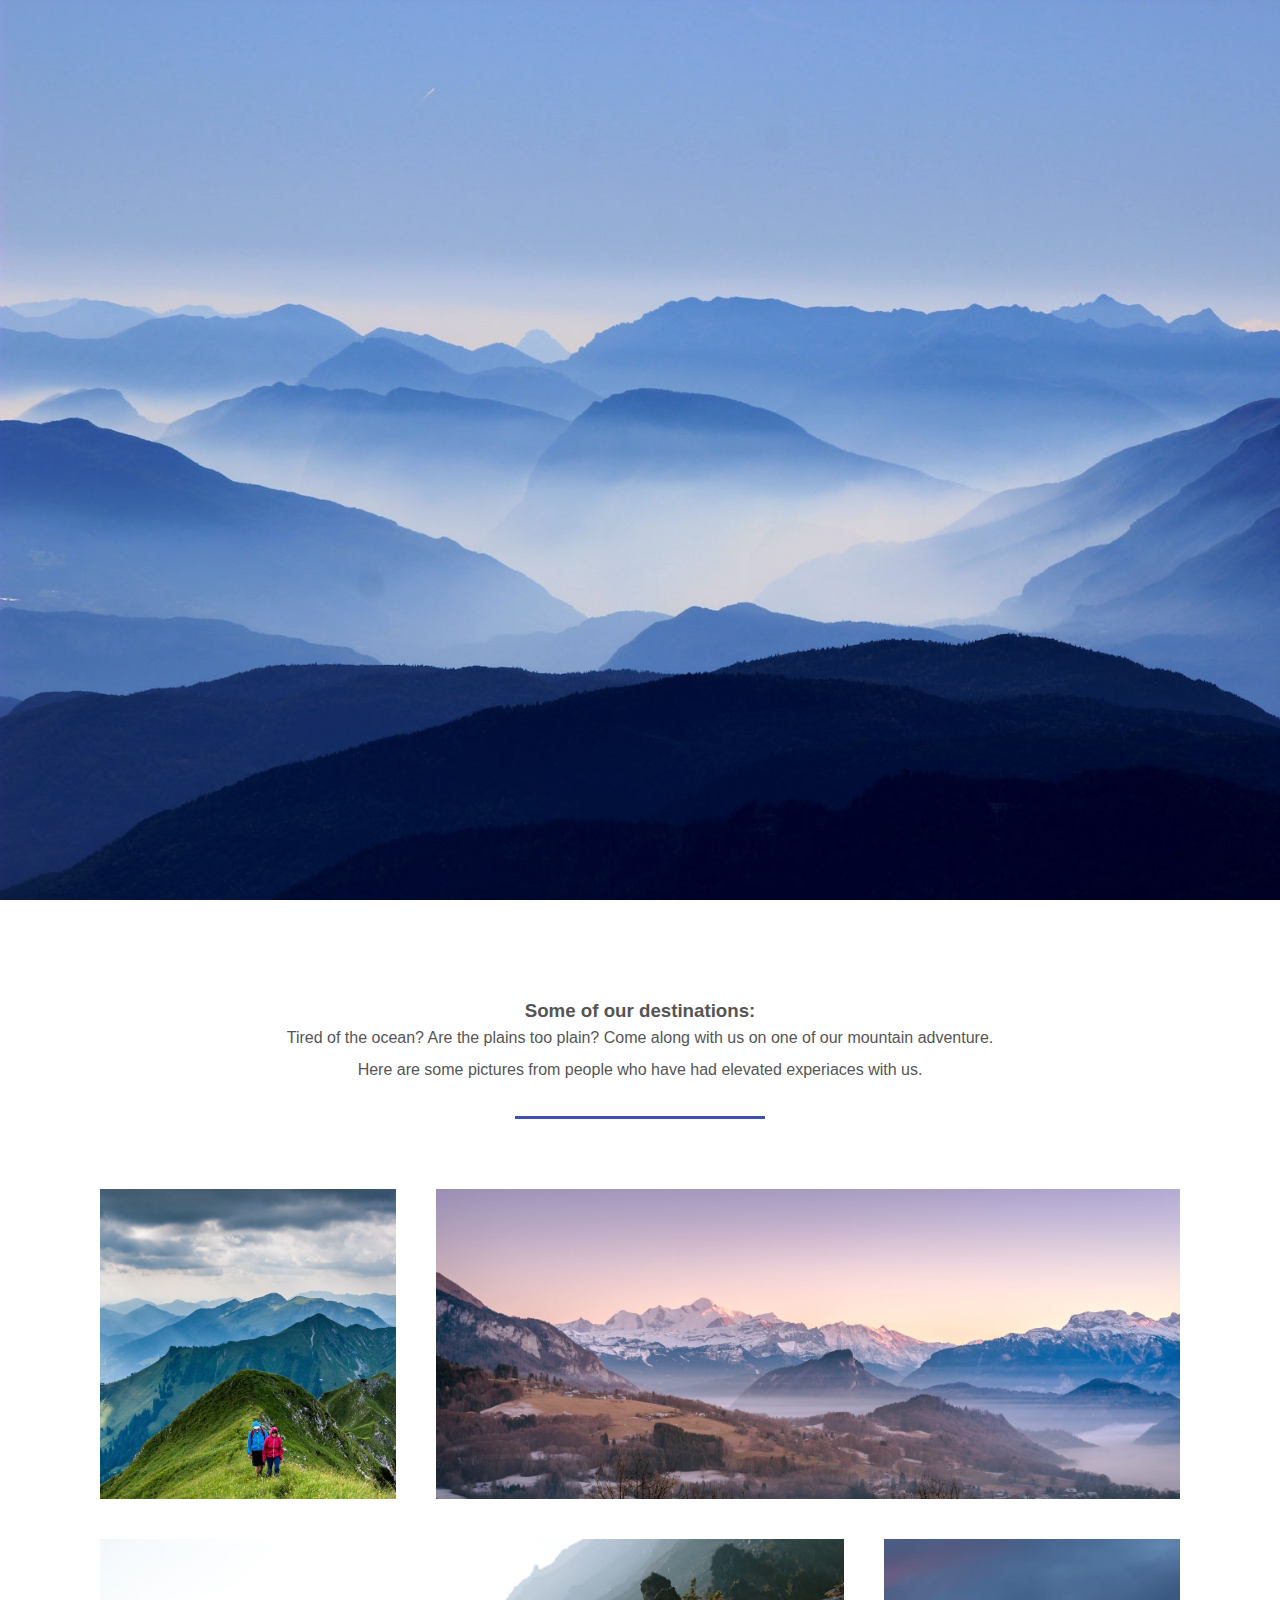
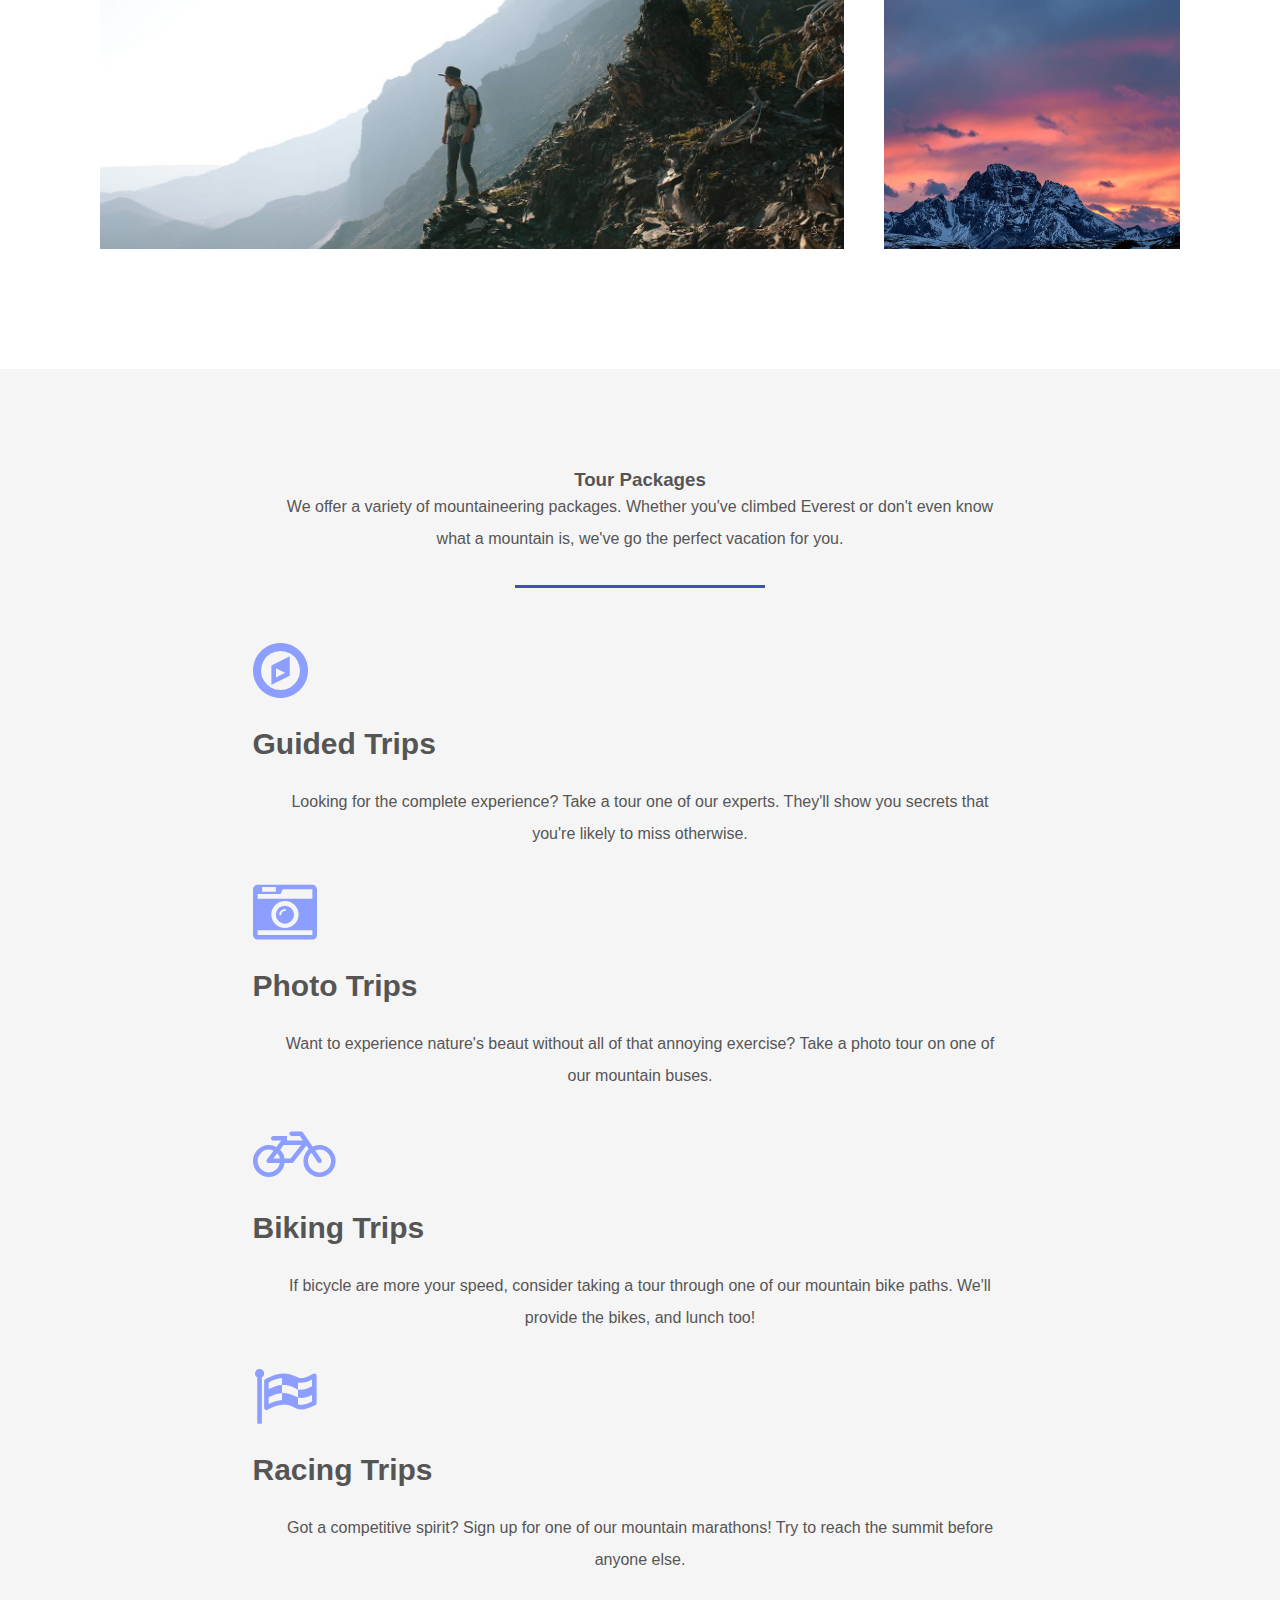
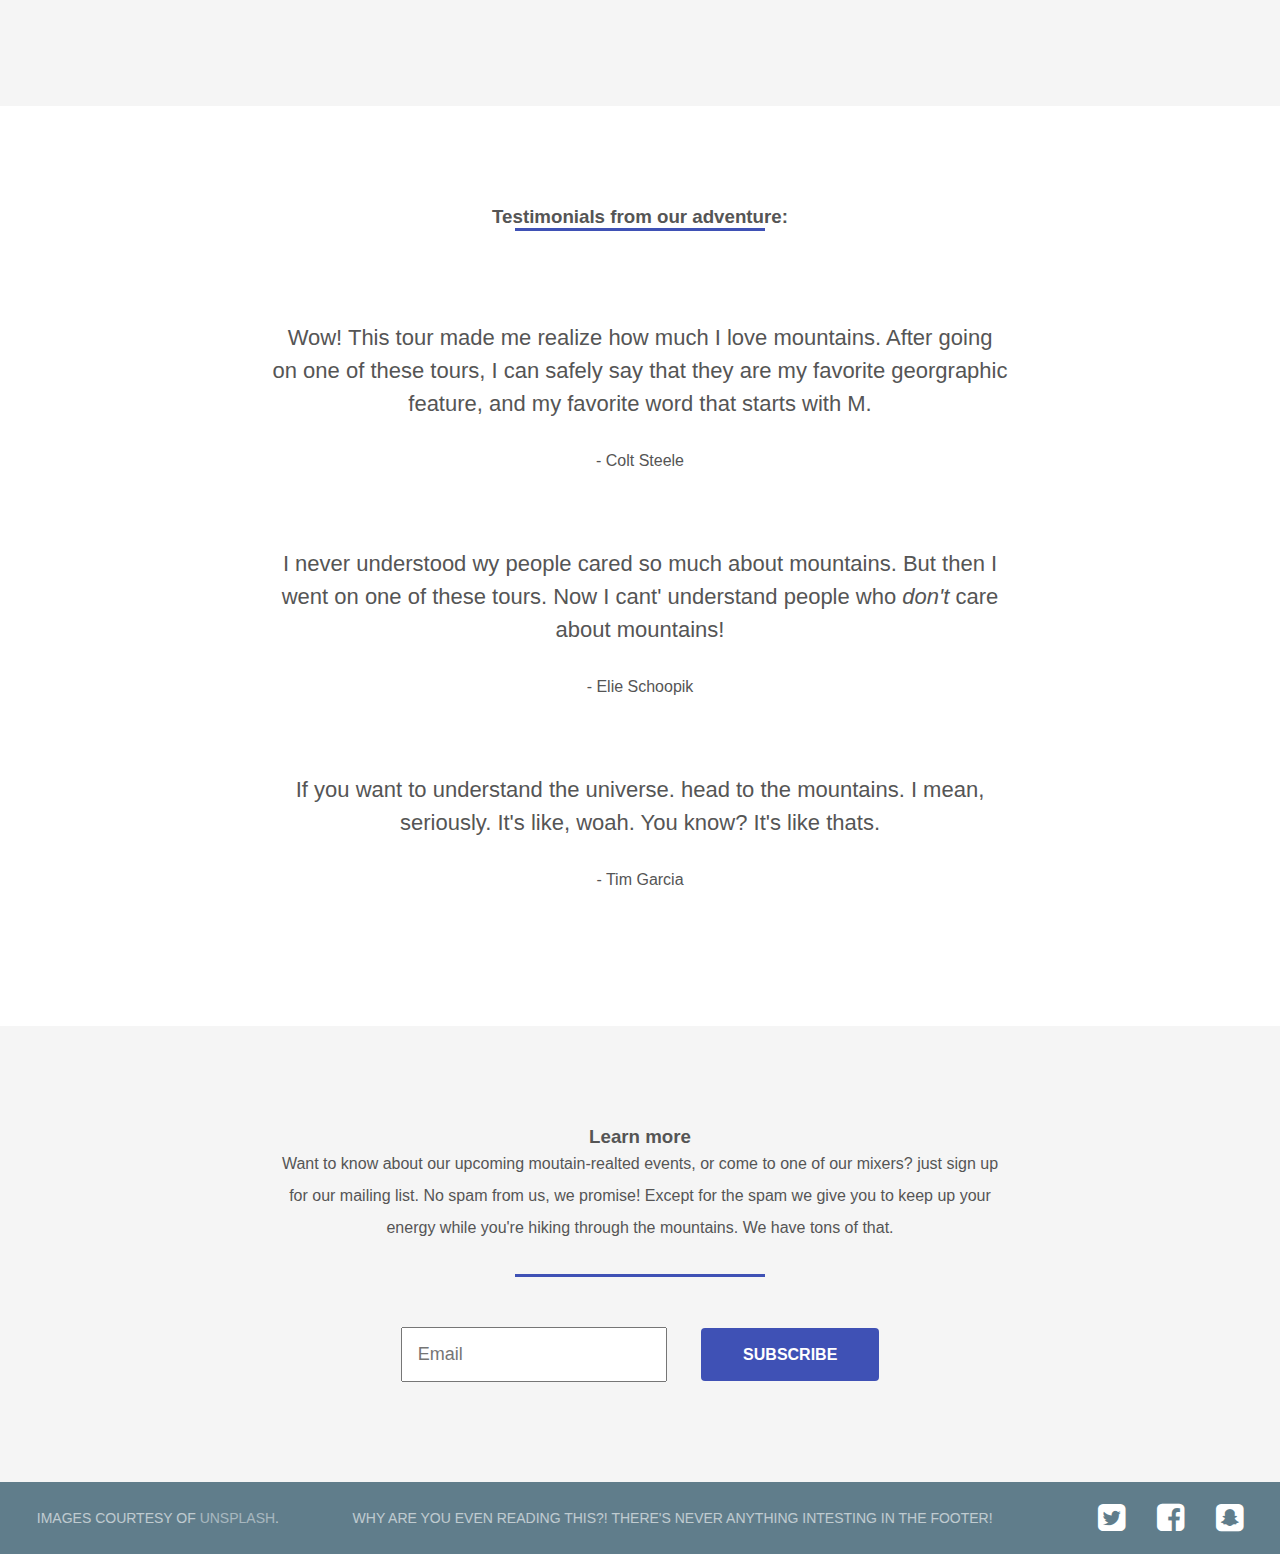
<file: AdvancedCSS/MountainTravel/index.html>
<!DOCTYPE html>
<html>
<head>
  <meta charset="utf-8">
  <meta name="viewport" content="width=device-width, initial-scale=1">
  <title>Mountain Travel</title>
  <link href="https://fonts.googleapis.com/css?family=Open+Sans" rel="stylesheet">
  <link href="https://fonts.googleapis.com/css?family=Quicksand" rel="stylesheet">
  <link rel="stylesheet" href="https://maxcdn.bootstrapcdn.com/font-awesome/4.7.0/css/font-awesome.min.css">
  <link rel="stylesheet" href="assets/css/styles.css">
</head>
<body>
  <!-- Forked from a template on Tutorialzine: https://tutorialzine.com/2016/06/freebie-landing-page-template-with-flexbox -->
  <header>
    <h2><a href="#">Mountain Travel</a></h2>
      <nav>
        <li><a href="#">Tours</a></li>
        <li><a href="#">About</a></li>
        <li><a href="#">Contact</a></li>
      </nav>
  </header>
  
  <section class="hero">
    <div class="background-image" style="background-image: url(assets/img/main.jpg);"></div>
    <div class="hero-content-area">
        <h1>Mountain Travel</h1>
        <h3>Unmissable Adventure Tours Around The World</h3>
        <a href="#" class="btn"> Contact Us Now</a>
    </div>
</section>



<section class="destinations">
  <h3 class="title">Some of our destinations:</h3>
  <p>Tired of the ocean? Are the plains too plain? Come along with us on one of our mountain adventure.
  Here are some pictures from people who have had elevated experiaces with us.</p>
  <hr>
  
  <ul class="grid">
    <li class="small" style="background-image: url(assets/img/mountain1.jpg);"></li>
    <li class="large" style="background-image: url(assets/img/mountain2.jpg);"></li>
    <li class="large" style="background-image: url(assets/img/mountain3.jpg);"></li>
    <li class="small" style="background-image: url(assets/img/mountain4.jpg);"></li>
  </ul>
</section>
  
<section class="packages">
  <h3 class="title">Tour Packages</h3>
    <p>We offer a variety of mountaineering packages. Whether you've climbed Everest or don't even know what a 
    mountain is, we've go the perfect vacation for you.</p>
    <hr>
    <ul class="grid">
      <li>
          <i class="fa fa-compass fa-4x"></i>
          <h4>Guided Trips</h4>
          <p>Looking for the complete experience? Take a tour one of our experts. They'll show you secrets
          that you're likely to miss otherwise.</p>
      </li>
       <li>
          <i class="fa fa-camera-retro fa-4x"></i>
          <h4>Photo Trips</h4>
          <p>Want to experience nature's beaut without all of that annoying exercise? Take a photo tour on one
          of our mountain buses.</p>
      </li>
       <li>
          <i class="fa fa-bicycle fa-4x"></i>
          <h4>Biking Trips</h4>
          <p>If bicycle are more your speed, consider taking a tour through one of our mountain bike paths.
          We'll provide the bikes, and lunch too!</p>
      </li>
       <li>
          <i class="fa fa-flag-checkered fa-4x"></i>
          <h4>Racing Trips</h4>
          <p>Got a competitive spirit? Sign up for one of our mountain marathons! Try to reach the summit before 
          anyone else.</p>
      </li>
    </ul>
</section>

<section class="testimonials">
  <h3 class="title">Testimonials from our adventure:</h3>
  <hr>
  <p class="quote">Wow! This tour made me realize how much I love mountains. After going on one of these
  tours, I can safely say that they are my favorite georgraphic feature, and my favorite word that starts with M.</p>
  <p class="author">- Colt Steele</p>
  <p class="quote">I never understood wy people cared so much about mountains. But then I went on one of 
  these tours. Now I cant' understand people who <em>don't</em> care about mountains!</p>
  <p class="author">- Elie Schoopik</p>
  <p class="quote">If you want to understand the universe. head to the mountains. I mean, seriously. It's
  like, woah. You know? It's like thats.</p>
  <p class="author">- Tim Garcia</p>
</section>

<section class="contact">
  <h3 class="title">Learn more</h3>
  <p>Want to know about our upcoming moutain-realted events, or come to one of our mixers? just sign up 
  for our mailing list. No spam from us, we promise! Except for the spam we give you to keep up your energy 
  while you're hiking through the mountains. We have tons of that.</p>
  <hr>
  <form>
    <input type"email" placeholder="Email">
    <a href="#" class="btn">Subscribe</a>
  </form>
</section>

<footer>
  <p>Images courtesy of <a href="http://unsplash.com">unsplash</a>.</p>
  <p>Why are you even reading this?! There's never anything intesting in the footer!</p>
  <ul>
    <li><a href="#"><li class= "fa fa-twitter-square fa-2x"></li></a></li>
    <li><a href="#"><li class= "fa fa-facebook-square fa-2x"></li></a></li>
    <li><a href="#"><li class= "fa fa-snapchat-square fa-2x"></li></a></li>
  </ul>
</footer>

</body>
</html>
</file>
<file: AdvancedCSS/MountainTravel/assets/css/styles.css>
/*General Styles*/

* {
    margin: 0;
    padding: 0;
    box-sizing: border-box;
}

html {
    font:normal 16px sans-serif;
    color: #555;
}

ul, nav {
    list-style: none;
}
a {
    text-decoration: none;
    opacity: 0.75;
    color: #fff;
}

a:hover{
    opacity: 1;
}

a.btn {
    border-radius: 4px;
    text-transform: uppercase;
    font-weight: bold;
    text-align: center;
    background-color: #3f51b5;
    opacity: 1;
}

section {
    display: flex;
    flex-direction: column;
    align-items: center;
    padding: 100px 80px;
}

section:not(.hero):nth-child(even) {
    background-color: #f5f5f5;
}
.grid {
    width: 100%;
    display: flex;
    flex-wrap: wrap;
    justify-content: center;
}

hr {
    width: 250px;
    height: 3px;
    background-color: #3f51b5;
    border: 0;
    margin-bottom: 50px;
}


section h3 .title {
    text-transform: capitalize;
    font: bold 32px "Open Sans", sans-serif;
    margin-bottom: 30px;
    text-align: center;
}

section p {
    max-width: 775px;
    line-height: 2;
    padding: 0 20px;
    margin-bottom: 30px;
    text-align: center;
}
/* Header Style*/


@media (max-width: 800px) {
    section {
        padding: 50px 20px;
    }
}
header {
    position: absolute;
    width: 100%;
    display: flex;
    justify-content: space-between;
    align-items: center;
    padding: 35px 100px 0;
    animation: 1s fadein 0.5 forwards;
    opacity: 0;
    color: #fff;
}

@keyframes fadein {
    100% {
        opacity: 1;
    }
}
header h2 {
    font-family: "Quicksand", sans-serif;
}

header nav {
    display: flex;
    margin-right: -15px;
}
header nav li {
    margin: 0 15px;
}

@media (max-width: 800px) {
    header {
        padding: 20px 50px;
        flex-direction: column;
    }
    
    header h2 {
        margin-bottom: 15px;
    }
}

/*Hero Styles*/

.hero {
    position: relative;
    justify-content: center;
    text-align: center;
    min-height: 100vh;
    color: #fff;
}

.hero .background-image {
    position: absolute;
    top: 0;
    left: 0;
    width: 100%;
    height: 100%;
    background-size: cover;
    z-index: -1;
    background-color: #80a3db;
}

.hero h1 {
    font: bold 60px "Open Sans", sans-serif;
    margin-bottom: 15px;
    
}

.hero h3 {
    font: normal 28px "Open Sans", sans-serif;
    margin-bottom: 40px;
}

.hero a.btn {
    padding: 20px 46px;
}

.hero-content-area {
    opacity: 0;
    margin-top: 100px;
    animation: 1s slidefade 1s forwards;
}

@keyframes slidefade {
    100% {
        opacity: 1;
        margin: 0;
    }
}

@media (max-width: 800px) {
    .hero {
        min-height: 600px;
    }
    
    .hero h1 {
        font-size: 48px;
    }
    .hero h3 {
        font-size: 24px;
    }
    .hero a.btn {
        padding: 15px 40px;
    }
}

/*Destinations Section*/

.destinations .grid li {
    height: 350px;
    padding: 20px;
    background-clip: content-box;
    background-size: cover;
    background-position: center;
}

.destinations .grid li.small {
    flex-basis: 30%;
}

.destinations .grid li.large {
    flex-basis: 70%;
}


@media (max-width: 1100px) {
    .destinations .grid li.small,
    .destinations .grid li.large {
        flex-basis: 50%;
    }
}

@media (max-width: 800px) {
    .destinations .grid li.small,
    .destinations .grid li.large {
        flex-basis: 100%;
    }
}
<<<<<<< HEAD
=======


>>>>>>> adding files
/*Packages Section*/

.packages .grid li {
    padding: 50px;
    flex-basis: 50%;
    text-align: center;
}

.packages .grid li i {
    color: #8c9eff;
}

.packages .grid li h4 {
    font-size: 30px;
    margin: 25px 0;
}


@media (max-width: 800px){
    .packages .grid li {
        flex-basis: 100%;
        padding: 20px;
    }
}


/*Testimonials Section*/

.testimonials .quote {
    font-size: 22px;
    font-weight: 300;
    line-height: 1.5;
    margin: 40px 0 25px;
}

@media (max-width: 800px){
    .testimonials .quote {
        font-size: 22px;
        font-weight: 300;
        line-height: 1.5;
        margin: 40px 0 25px;
    }
    testimonials .author {
        font-size: 14px;
    }
}


<<<<<<< HEAD
/*Cantact Section*/
=======
/*Contact Section*/
>>>>>>> adding files

.contact form {
    display: flex;
    align-items: center;
    flex-wrap: wrap;
    width: 60%;
}

.contact form .btn {
    padding: 18px 42px;
}

.contact form input {
    padding: 15px;
    margin-right: 30px;
    font-size: 18px;
    color: #555;
    flex: 1;
}

@media (max-width: 1000px) {
    .contact form input {
        flex-basis: 100%;
        margin: 0 0 20px 0;
    }
}


/*Footer Section*/

footer {
    display: flex;
    align-items: center;
    justify-content: space-around;
    background-color: #607d8b;
    color: #fff;
    padding: 20px 0;
}

 footer ul {
     display: flex;
}

 footer ul li {
    margin-left: 16px;
}

 footer p {
     text-transform: uppercase;
     font-size: 14px;
     opacity: 0.6;
     align-self: center;
 }
 
 @media (max-width: 1100px) {
     footer {
         flex-direction: column;
     }
     
     footer p {
         text-align: center;
         margin-bottom: 20px;
     }
     
     footer ul li {
         margin: 0 8px;
     }
 }
</file>
